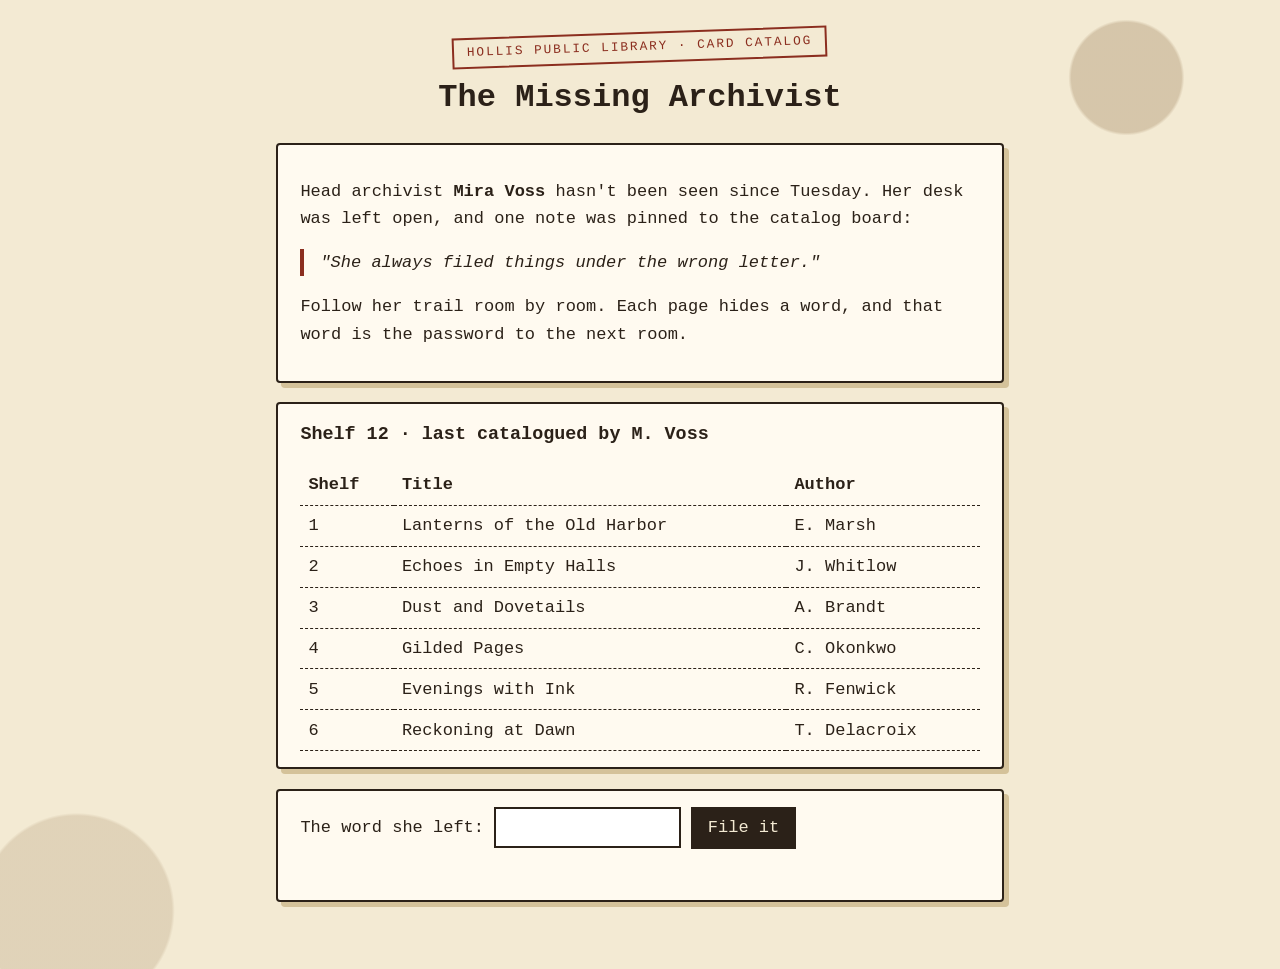
<file: index.html>
<!doctype html>
<html lang="en">
<head>
<meta charset="utf-8">
<meta name="viewport" content="width=device-width, initial-scale=1">
<title>The Missing Archivist · Card Catalog</title>
<link rel="stylesheet" href="style.css">
</head>
<body data-page="1">
<header>
  <p class="stamp">Hollis Public Library · Card Catalog</p>
  <h1>The Missing Archivist</h1>
</header>
<main>
  <section class="card">
    <p>Head archivist <strong>Mira Voss</strong> hasn't been seen since Tuesday. Her desk was left open, and one note was pinned to the catalog board:</p>
    <blockquote>"She always filed things under the wrong letter."</blockquote>
    <p>Follow her trail room by room. Each page hides a word, and that word is the password to the next room.</p>
  </section>

  <section class="card">
    <h2>Shelf 12 · last catalogued by M. Voss</h2>
    <table>
      <tr><th>Shelf</th><th>Title</th><th>Author</th></tr>
      <tr><td>1</td><td class="t">Lanterns of the Old Harbor</td><td>E. Marsh</td></tr>
      <tr><td>2</td><td class="t">Echoes in Empty Halls</td><td>J. Whitlow</td></tr>
      <tr><td>3</td><td class="t">Dust and Dovetails</td><td>A. Brandt</td></tr>
      <tr><td>4</td><td class="t">Gilded Pages</td><td>C. Okonkwo</td></tr>
      <tr><td>5</td><td class="t">Evenings with Ink</td><td>R. Fenwick</td></tr>
      <tr><td>6</td><td class="t">Reckoning at Dawn</td><td>T. Delacroix</td></tr>
    </table>
  </section>

  <form id="answer" class="card">
    <label>The word she left: <input name="w" autocomplete="off" required></label>
    <button>File it</button>
    <p class="msg"></p>
  </form>
  <p id="next" class="card" hidden>Filed. <a href="reading-room.html">Enter the Reading Room →</a><br>The password is the word you just found.</p>

</main>
<script src="game.js"></script>
</body>
</html>
</file>
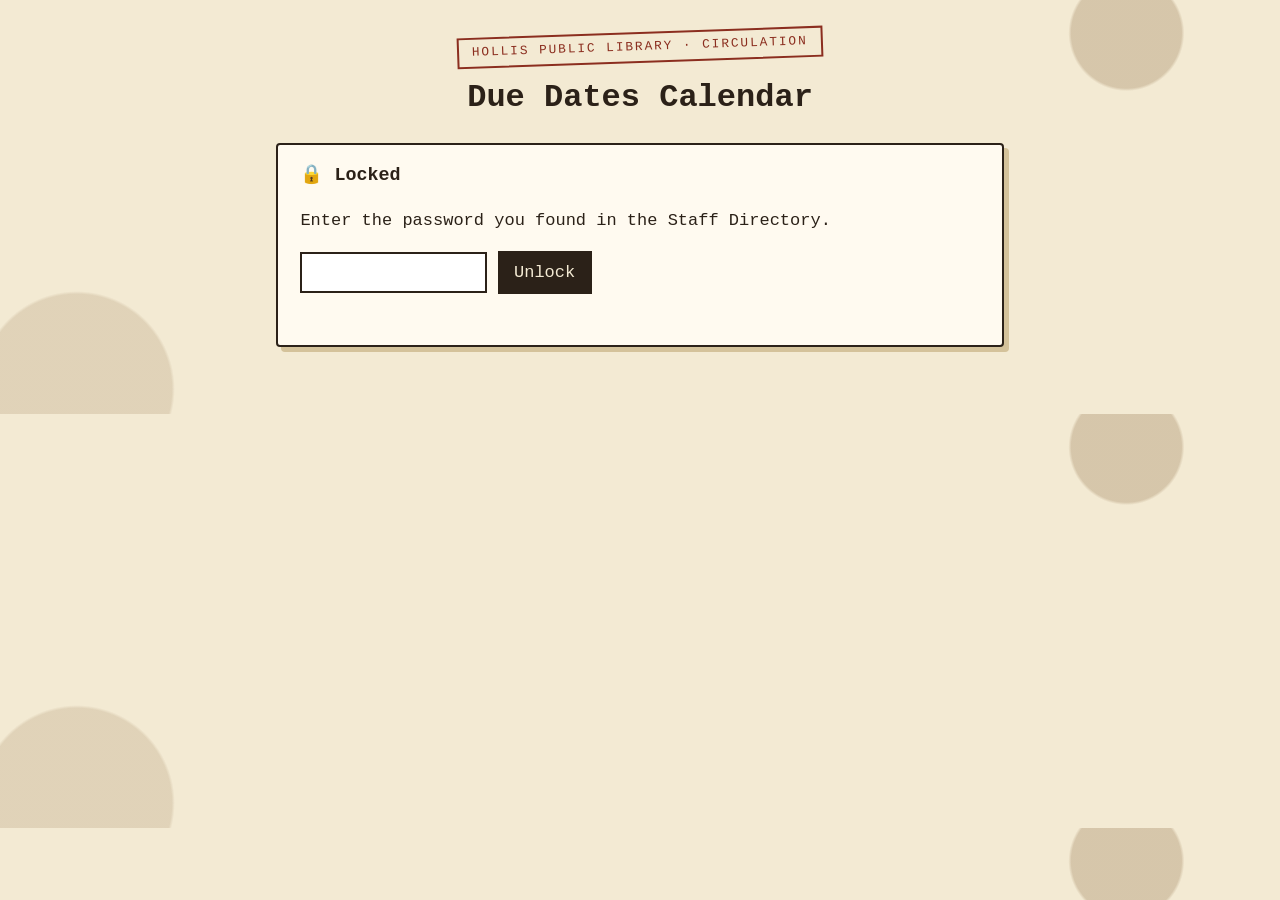
<file: calendar.html>
<!doctype html>
<html lang="en">
<head>
<meta charset="utf-8">
<meta name="viewport" content="width=device-width, initial-scale=1">
<title>The Missing Archivist · Due Dates</title>
<link rel="stylesheet" href="style.css">
</head>
<body data-page="4">
<header>
  <p class="stamp">Hollis Public Library · Circulation</p>
  <h1>Due Dates Calendar</h1>
</header>
<main>
  <form id="gate" class="card">
    <h2>🔒 Locked</h2>
    <p>Enter the password you found in the Staff Directory.</p>
    <input name="w" autocomplete="off" required>
    <button>Unlock</button>
    <p class="msg"></p>
  </form>

  <div id="content" hidden>
    <section class="card">
      <p>Mira circled a few dates and numbered them in the order she stamped them. Beside the calendar she wrote:</p>
      <blockquote>"Dates are only numbers, until you count the alphabet."</blockquote>
    </section>

    <section class="card">
      <h2>October</h2>
      <table class="cal">
        <thead><tr><th>Sun</th><th>Mon</th><th>Tue</th><th>Wed</th><th>Thu</th><th>Fri</th><th>Sat</th></tr></thead>
        <tbody id="days"></tbody>
      </table>
    </section>

    <form id="answer" class="card">
      <label>The word she left: <input name="w" autocomplete="off" required></label>
      <button>File it</button>
      <p class="msg"></p>
    </form>
    <p id="next" class="card" hidden>Filed. <a href="lost-found.html">Go to the Lost &amp; Found →</a></p>

  </div>
</main>
<script>
const circled = { 20: 1, 15: 2, 23: 3, 5: 4, 18: 5 }; // date -> stamp order
// Oct 1 is a Thursday, so four blank cells come first.
const cells = [...Array(4).fill(""), ...Array.from({ length: 31 }, (_, i) => i + 1)];
let html = "";
cells.forEach((d, i) => {
  if (i % 7 === 0) html += "<tr>";
  html += `<td>${circled[d] ? `<b class="ring">${d}<sup>${circled[d]}</sup></b>` : d}</td>`;
  if (i % 7 === 6) html += "</tr>";
});
document.getElementById("days").innerHTML = html;
</script>
<script src="game.js"></script>
</body>
</html>
</file>
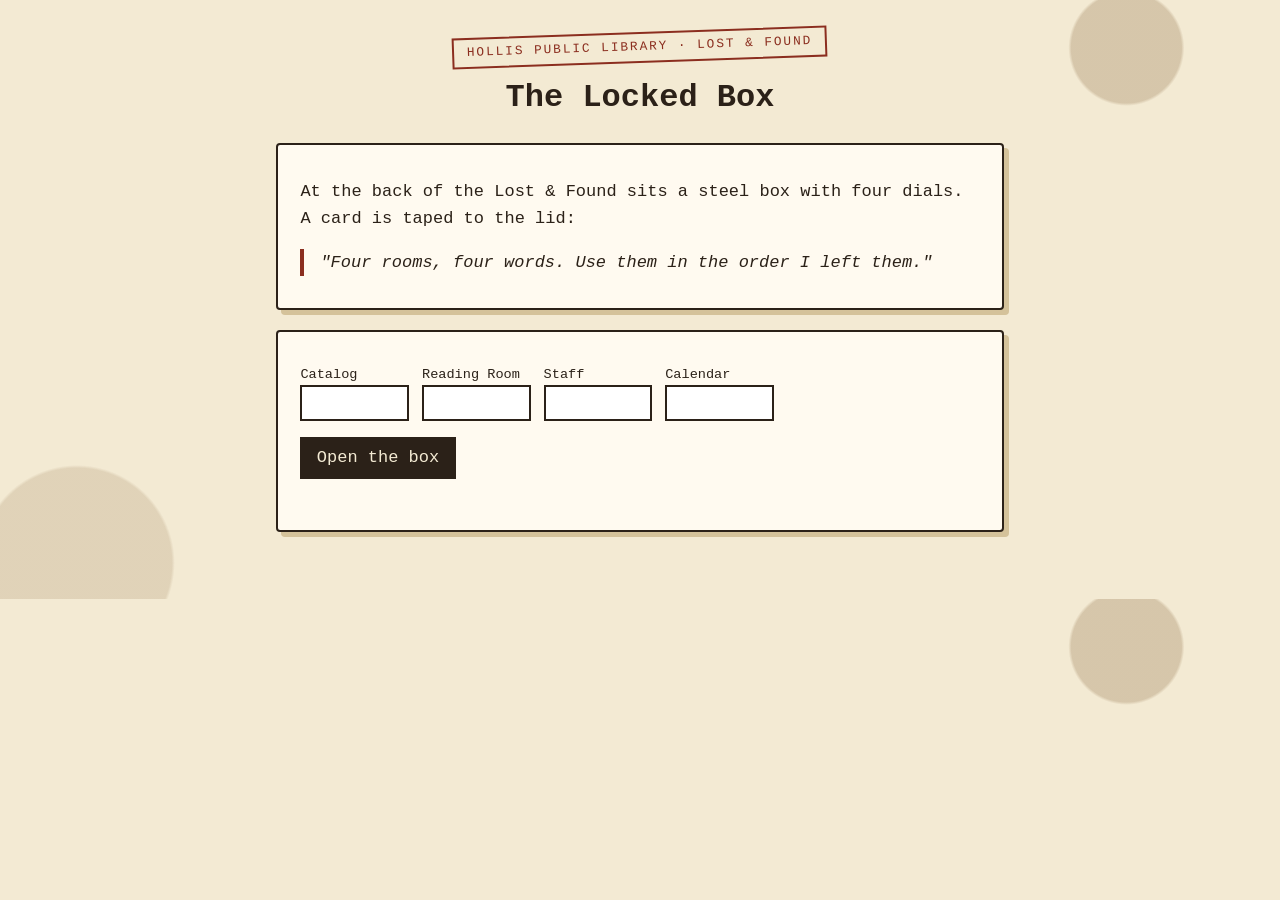
<file: lost-found.html>
<!doctype html>
<html lang="en">
<head>
<meta charset="utf-8">
<meta name="viewport" content="width=device-width, initial-scale=1">
<title>The Missing Archivist · Lost &amp; Found</title>
<link rel="stylesheet" href="style.css">
</head>
<body data-page="5">
<header>
  <p class="stamp">Hollis Public Library · Lost &amp; Found</p>
  <h1>The Locked Box</h1>
</header>
<main>
  <section class="card">
    <p>At the back of the Lost &amp; Found sits a steel box with four dials. A card is taped to the lid:</p>
    <blockquote>"Four rooms, four words. Use them in the order I left them."</blockquote>
  </section>

  <form id="final" class="card">
    <div class="dials">
      <label>Catalog<input name="w1" autocomplete="off" required></label>
      <label>Reading Room<input name="w2" autocomplete="off" required></label>
      <label>Staff<input name="w3" autocomplete="off" required></label>
      <label>Calendar<input name="w4" autocomplete="off" required></label>
    </div>
    <button>Open the box</button>
    <p class="msg"></p>
  </form>

  <section id="found" class="card" hidden>
    <h2>Click.</h2>
    <p>Inside is a brass key and a note in Mira's handwriting:</p>
    <blockquote>"You found me. I'm safe. I took the original ledger to the old clock tower, to the top of the spiral stairs, so no one could sell it. Come up and I'll explain everything."</blockquote>
    <p><strong>Case closed.</strong></p>
    <p>Stuck to the back of the note is a sealed slip. The code for the next website:</p>
    <p class="code"><code id="code">decrypting…</code></p>
  </section>

</main>
<script src="game.js"></script>
</body>
</html>
</file>
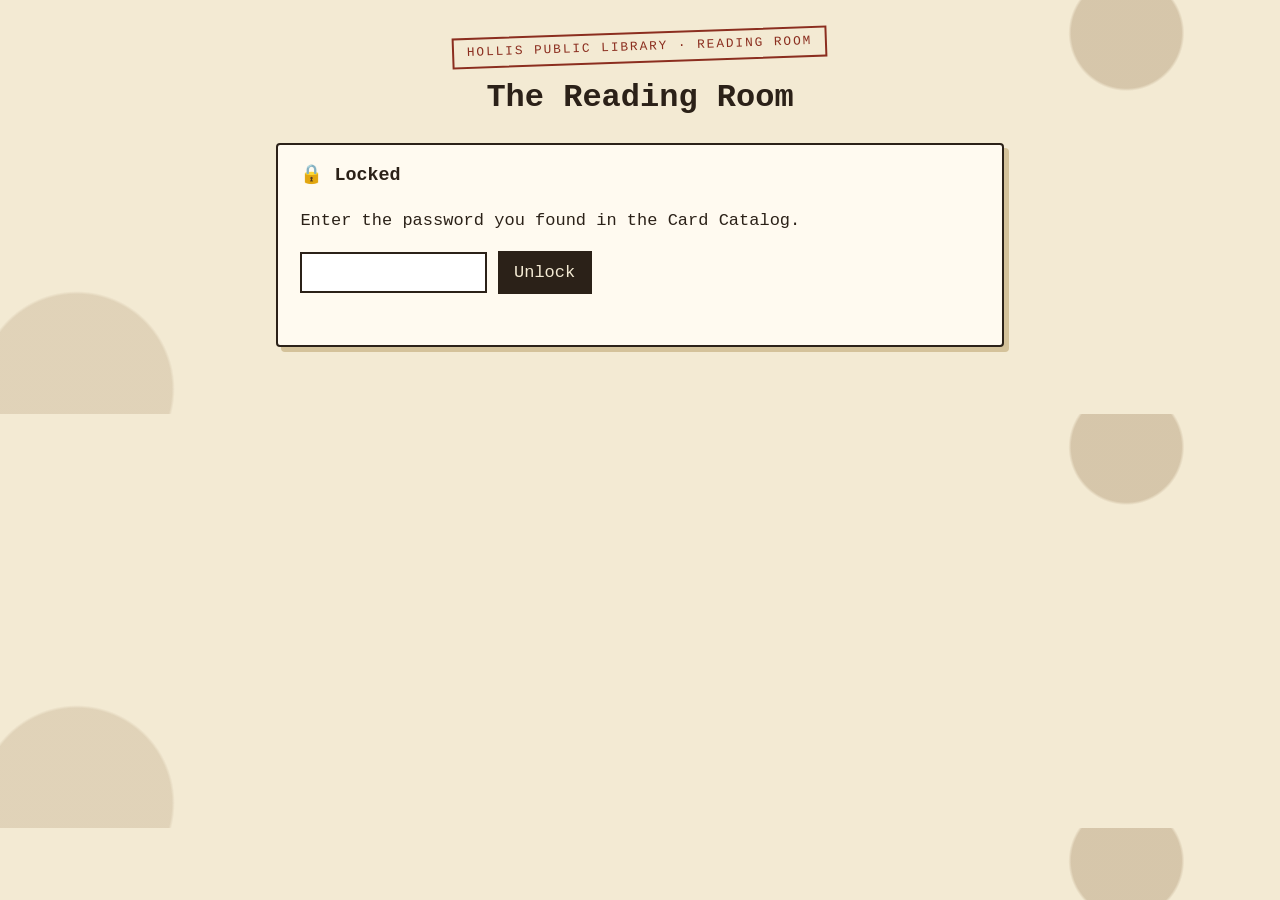
<file: reading-room.html>
<!doctype html>
<html lang="en">
<head>
<meta charset="utf-8">
<meta name="viewport" content="width=device-width, initial-scale=1">
<title>The Missing Archivist · Reading Room</title>
<link rel="stylesheet" href="style.css">
</head>
<body data-page="2">
<header>
  <p class="stamp">Hollis Public Library · Reading Room</p>
  <h1>The Reading Room</h1>
</header>
<main>
  <form id="gate" class="card">
    <h2>🔒 Locked</h2>
    <p>Enter the password you found in the Card Catalog.</p>
    <input name="w" autocomplete="off" required>
    <button>Unlock</button>
    <p class="msg"></p>
  </form>

  <div id="content" hidden>
    <section class="card">
      <p>The room is silent. A sheet of letters is pinned to the notice board, with a note:</p>
      <blockquote>"I hid a five-letter word that tells the time. It runs in a straight line, in any direction."</blockquote>
    </section>

    <section class="card">
      <h2>Notice board</h2>
      <table class="ws">
        <tr><td>U</td><td>G</td><td>J</td><td>P</td><td>G</td><td>D</td><td>R</td></tr>
        <tr><td>B</td><td>C</td><td>A</td><td>U</td><td>V</td><td>J</td><td>E</td></tr>
        <tr><td>R</td><td>Y</td><td>L</td><td>E</td><td>S</td><td>P</td><td>Y</td></tr>
        <tr><td>B</td><td>V</td><td>N</td><td>O</td><td>G</td><td>Z</td><td>U</td></tr>
        <tr><td>Q</td><td>U</td><td>Y</td><td>W</td><td>C</td><td>V</td><td>F</td></tr>
        <tr><td>H</td><td>D</td><td>J</td><td>J</td><td>G</td><td>K</td><td>H</td></tr>
        <tr><td>B</td><td>R</td><td>A</td><td>S</td><td>M</td><td>F</td><td>A</td></tr>
      </table>
    </section>

    <form id="answer" class="card">
      <label>The word she left: <input name="w" autocomplete="off" required></label>
      <button>File it</button>
      <p class="msg"></p>
    </form>
    <p id="next" class="card" hidden>Filed. <a href="staff.html">Open the Staff Directory →</a><br>The password is the word you just found.</p>

  </div>
</main>
<script src="game.js"></script>
</body>
</html>
</file>
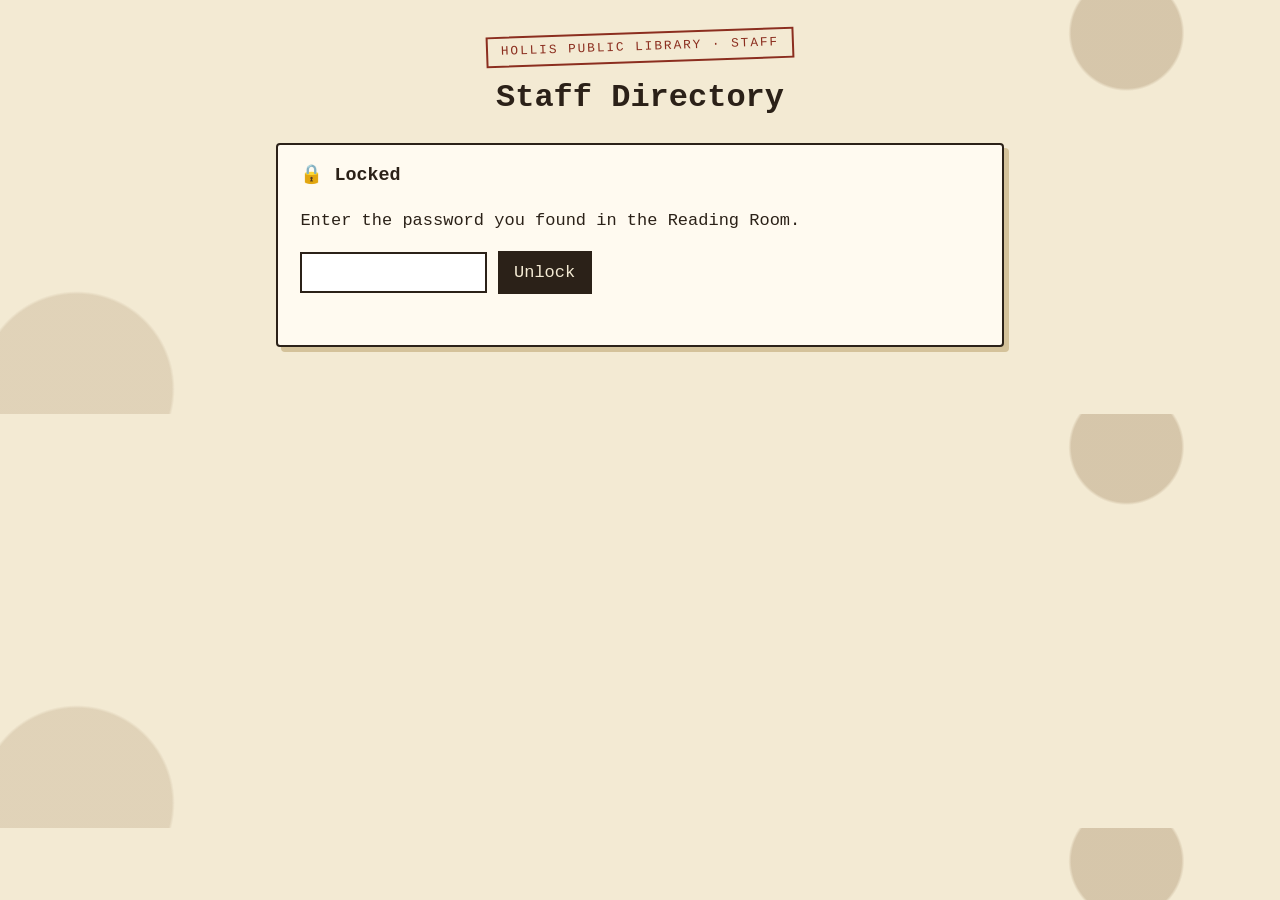
<file: staff.html>
<!doctype html>
<html lang="en">
<head>
<meta charset="utf-8">
<meta name="viewport" content="width=device-width, initial-scale=1">
<title>The Missing Archivist · Staff Directory</title>
<link rel="stylesheet" href="style.css">
</head>
<body data-page="3">
<header>
  <p class="stamp">Hollis Public Library · Staff</p>
  <h1>Staff Directory</h1>
</header>
<main>
  <form id="gate" class="card">
    <h2>🔒 Locked</h2>
    <p>Enter the password you found in the Reading Room.</p>
    <input name="w" autocomplete="off" required>
    <button>Unlock</button>
    <p class="msg"></p>
  </form>

  <div id="content" hidden>
    <section class="card">
      <p>Everyone else's bio looks ordinary. Mira's entry, which she wrote herself, does not.</p>
    </section>

    <section class="card">
      <h2>Mira Voss · Head Archivist <small>(away)</small></h2>
      <p class="bio" id="mira">Mira joined the library in 2009. She Spent years Preserving the town's old maps, Is fond of strong tea, Reads before dawn, Always arrives early, and Loves quiet corners.</p>
    </section>
    <section class="card">
      <h2>Tomas Iyer · Circulation Desk</h2>
      <p>Tomas has worked the front desk for six years. He runs the Saturday chess club and swears the returns slot is haunted.</p>
    </section>
    <section class="card">
      <h2>Ruth Calloway · Children's Section</h2>
      <p>Ruth reads aloud every Thursday afternoon. She keeps a jar of stickers under the counter and tells no one.</p>
    </section>
    <section class="card">
      <h2>Ben Okafor · Night Custodian</h2>
      <p>Ben locks up at ten. He last saw Mira heading toward the old stairwell carrying a heavy book.</p>
    </section>

    <form id="answer" class="card">
      <label>The word she left: <input name="w" autocomplete="off" required></label>
      <button>File it</button>
      <p class="msg"></p>
    </form>
    <p id="next" class="card" hidden>Filed. <a href="calendar.html">Check the Due Dates Calendar →</a><br>The password is the word you just found.</p>

  </div>
</main>
<script src="game.js"></script>
</body>
</html>
</file>
<file: style.css>
:root { --paper: #f3ead3; --card: #fffaf0; --ink: #2b2118; --stain: #d4c29a; --red: #8b2e1f; }
* { box-sizing: border-box; }
body {
  margin: 0; color: var(--ink); font: 17px/1.6 "Courier New", Courier, monospace;
  background:
    radial-gradient(circle at 88% 8%, rgba(110, 70, 25, .22) 0 55px, transparent 58px),
    radial-gradient(circle at 6% 94%, rgba(110, 70, 25, .14) 0 95px, transparent 98px),
    var(--paper);
}
header, main { max-width: 760px; margin: 0 auto; padding: 0 1rem; }
main { padding-bottom: 3rem; }
header { padding-top: 2rem; text-align: center; }
.stamp {
  display: inline-block; margin: 0; padding: .2rem .8rem; border: 2px solid var(--red);
  color: var(--red); letter-spacing: .15em; text-transform: uppercase; font-size: .8rem; transform: rotate(-2deg);
}
h1 { margin: .6rem 0 0; font-size: 2rem; }
h2 { margin-top: 0; font-size: 1.15rem; }
.card {
  background: var(--card); border: 2px solid var(--ink); border-radius: 4px;
  padding: 1rem 1.4rem; margin: 1.2rem 0; box-shadow: 5px 5px 0 var(--stain);
}
blockquote { margin: 1rem 0; padding-left: 1rem; border-left: 4px solid var(--red); font-style: italic; }
table { width: 100%; border-collapse: collapse; }
th, td { padding: .4rem .5rem; border-bottom: 1px dashed var(--ink); text-align: left; }
input { font: inherit; padding: .3rem .5rem; border: 2px solid var(--ink); background: #fff; width: 11em; }
button {
  font: inherit; padding: .35rem .9rem; border: 2px solid var(--ink);
  background: var(--ink); color: var(--paper); cursor: pointer;
}
button:disabled { opacity: .5; cursor: default; }
.msg { margin: .5rem 0 0; color: var(--red); min-height: 1.6em; }
.cal td { text-align: center; height: 3.4rem; border: 1px dashed var(--stain); }
.ring { display: inline-block; min-width: 2.5rem; padding: .3rem; border: 2px solid var(--red); border-radius: 50%; color: var(--red); }
.ring sup { font-size: .6rem; }
.dials { display: flex; flex-wrap: wrap; gap: .8rem; margin: 1rem 0; }
.dials label { display: flex; flex-direction: column; font-size: .85rem; }
.dials input { width: 8em; }
a { color: var(--red); }
[hidden] { display: none !important; }
.ws { width: auto; margin: 0 auto; }
.ws td { width: 2.4rem; height: 2.4rem; padding: 0; text-align: center; font-size: 1.3rem; font-weight: bold; border: 1px solid var(--stain); }
.code { text-align: center; font-size: 1.5rem; letter-spacing: .12em; }
</file>
